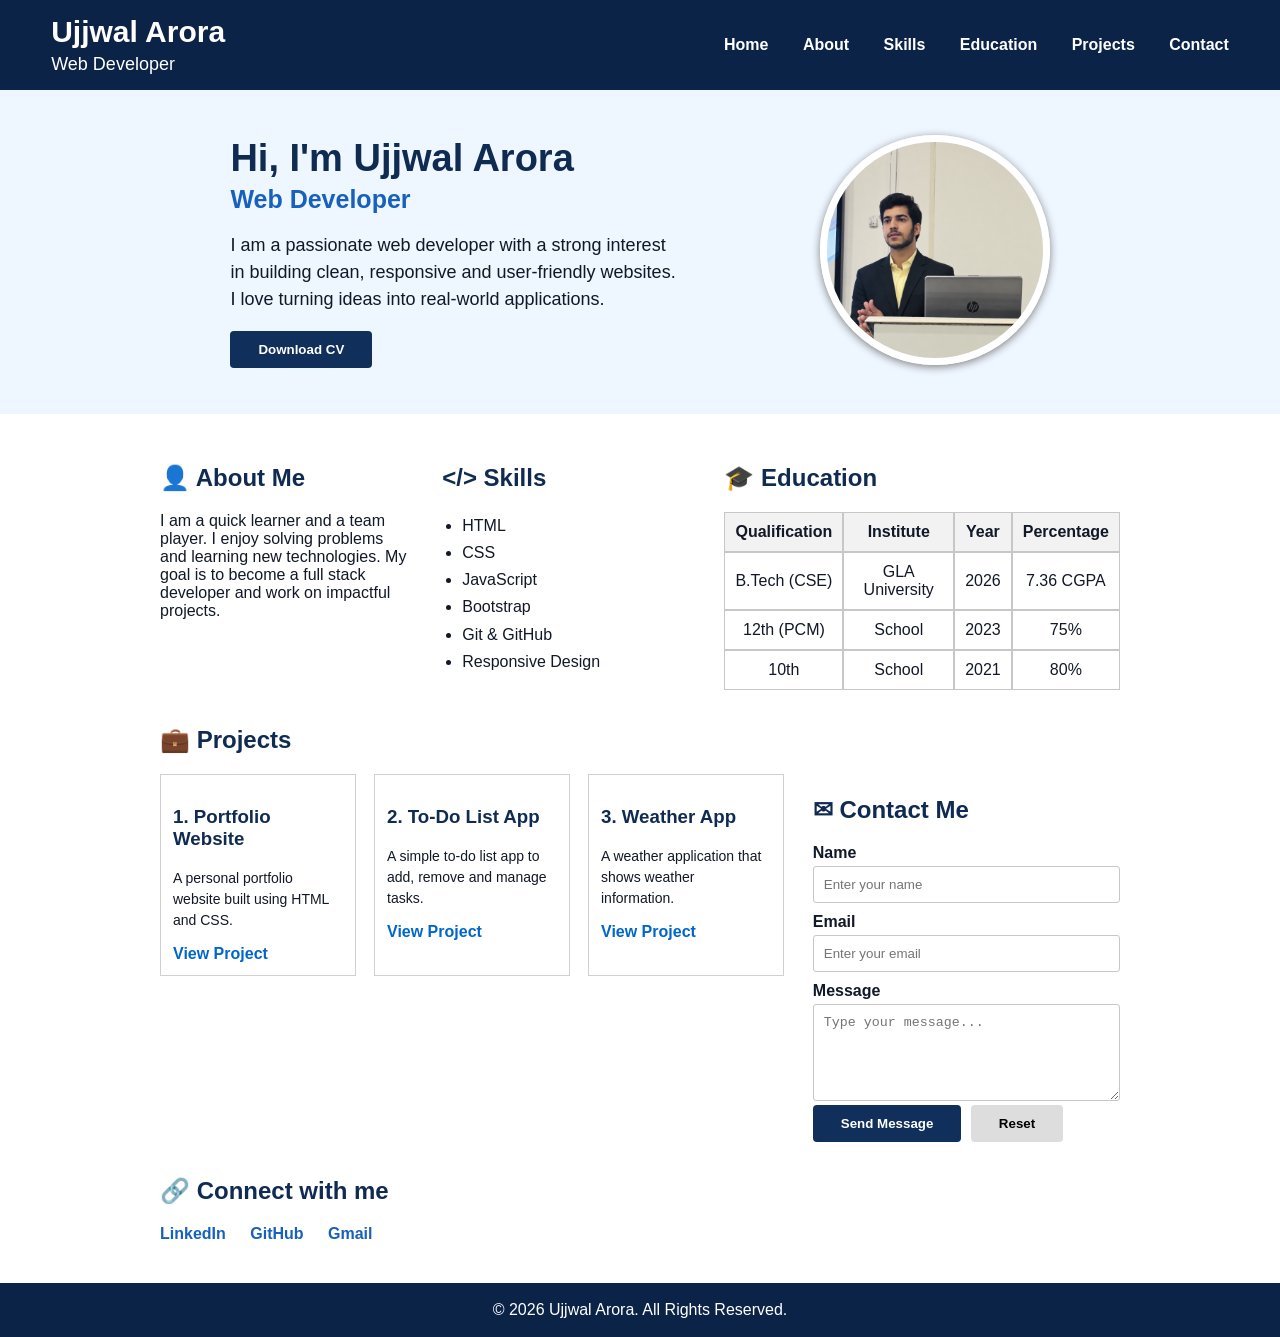
<file: index.html>
<!DOCTYPE html>
<html lang="en">
<head>
    <meta charset="UTF-8">
    <meta name="viewport" content="width=device-width, initial-scale=1.0">
    <title>Ujjwal Arora - Portfolio</title>
    <link rel="stylesheet" href="style.css">
</head>

<body>

    <!-- Header -->
    <header>
        <div>
            <h1>Ujjwal Arora</h1>
            <p>Web Developer</p>
        </div>

        <nav>
            <a href="#home">Home</a>
            <a href="#about">About</a>
            <a href="#skills">Skills</a>
            <a href="#education">Education</a>
            <a href="#projects">Projects</a>
            <a href="#contact">Contact</a>
        </nav>
    </header>


    <!-- Home Section -->
    <section id="home" class="home">

        <div class="intro">
            <h2>Hi, I'm Ujjwal Arora</h2>
            <h3>Web Developer</h3>

            <p>
                I am a passionate web developer with a strong interest
                in building clean, responsive and user-friendly websites.
                I love turning ideas into real-world applications.
            </p>

            <button>Download CV</button>
        </div>

        <div class="photo">
            <img src="image.png" alt="Ujjwal Arora">
        </div>

    </section>


    <!-- Main Content -->
    <main>

        <div class="top-content">

            <!-- About -->
            <section id="about">
                <h2>👤 About Me</h2>

                <p>
                    I am a quick learner and a team player. I enjoy
                    solving problems and learning new technologies.
                    My goal is to become a full stack developer and
                    work on impactful projects.
                </p>
            </section>


            <!-- Skills -->
            <section id="skills">
                <h2>&lt;/&gt; Skills</h2>

                <ul>
                    <li>HTML</li>
                    <li>CSS</li>
                    <li>JavaScript</li>
                    <li>Bootstrap</li>
                    <li>Git & GitHub</li>
                    <li>Responsive Design</li>
                </ul>
            </section>


            <!-- Education -->
            <section id="education">
                <h2>🎓 Education</h2>

                <table>

                    <tr>
                        <th>Qualification</th>
                        <th>Institute</th>
                        <th>Year</th>
                        <th>Percentage</th>
                    </tr>

                    <tr>
                        <td>B.Tech (CSE)</td>
                        <td>GLA University</td>
                        <td>2026</td>
                        <td>7.36 CGPA</td>
                    </tr>

                    <tr>
                        <td>12th (PCM)</td>
                        <td>School</td>
                        <td>2023</td>
                        <td>75%</td>
                    </tr>

                    <tr>
                        <td>10th</td>
                        <td>School</td>
                        <td>2021</td>
                        <td>80%</td>
                    </tr>

                </table>
            </section>

        </div>


        <!-- Projects -->
        <section id="projects" class="projects">

            <h2>💼 Projects</h2>

            <div class="project-box">

                <div class="project">
                    <h3>1. Portfolio Website</h3>

                    <p>
                        A personal portfolio website built using
                        HTML and CSS.
                    </p>

                    <a href="#">View Project</a>
                </div>


                <div class="project">
                    <h3>2. To-Do List App</h3>

                    <p>
                        A simple to-do list app to add, remove
                        and manage tasks.
                    </p>

                    <a href="#">View Project</a>
                </div>


                <div class="project">
                    <h3>3. Weather App</h3>

                    <p>
                        A weather application that shows
                        weather information.
                    </p>

                    <a href="#">View Project</a>
                </div>

            </div>

        </section>


        <!-- Contact -->
        <section id="contact" class="contact">

            <h2>✉ Contact Me</h2>

            <form>

                <label>Name</label>
                <input type="text" placeholder="Enter your name">

                <label>Email</label>
                <input type="email" placeholder="Enter your email">

                <label>Message</label>
                <textarea rows="5"
                    placeholder="Type your message..."></textarea>

                <button type="submit">Send Message</button>

                <button type="reset" class="reset">
                    Reset
                </button>

            </form>

        </section>


        <!-- Social Links -->
        <section class="social">

            <h2>🔗 Connect with me</h2>

            <a href="#">LinkedIn</a>
            <a href="#">GitHub</a>
            <a href="#">Gmail</a>

        </section>

    </main>


    <!-- Footer -->
    <footer>
        © 2026 Ujjwal Arora. All Rights Reserved.
    </footer>

</body>
</html>
</file>
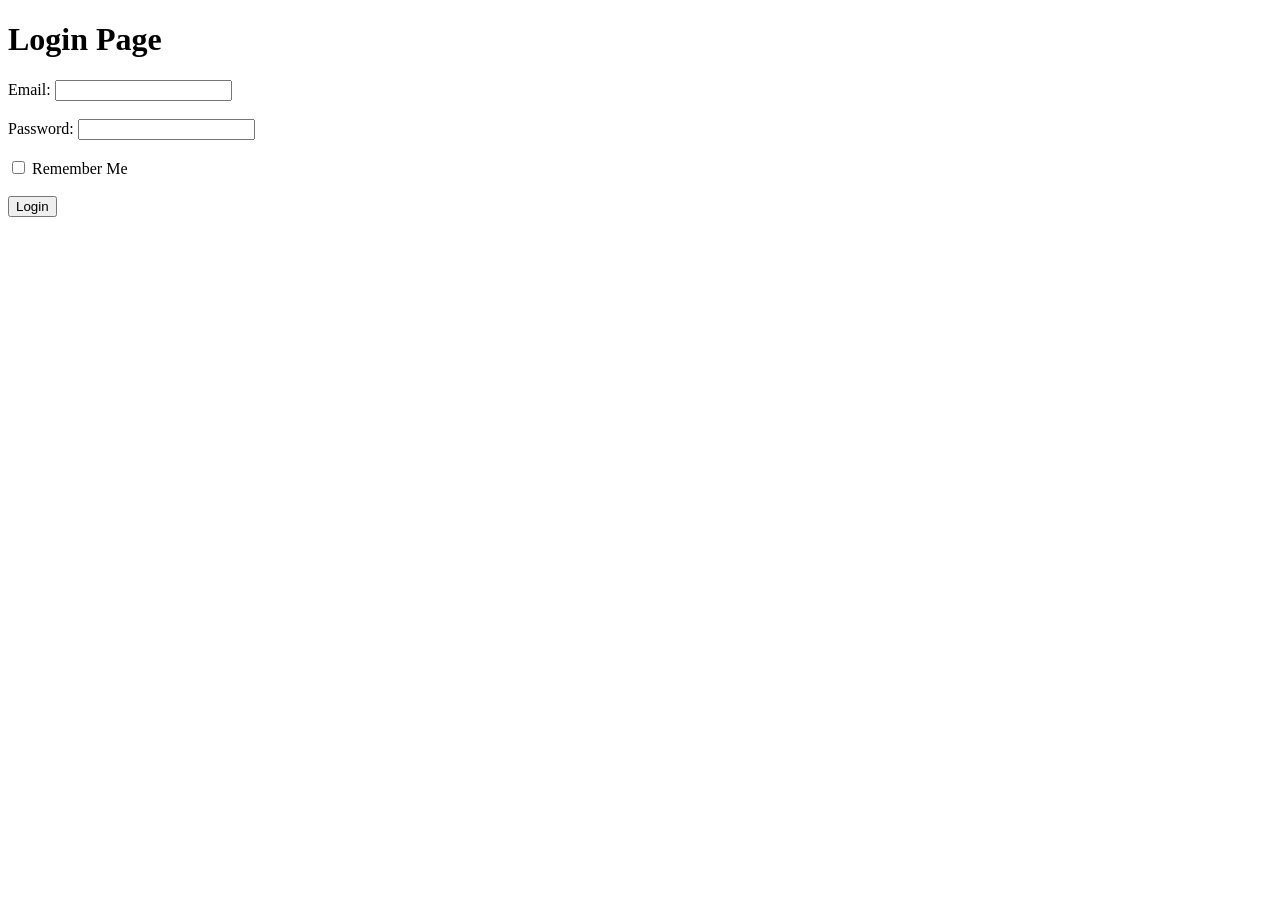
<file: Lab Assignment 2/login.html>
<!DOCTYPE html>
<html>
<head>
    <title>Login Page</title>
</head>

<body>

    <h1>Login Page</h1>

    <form>

        <label for="email">Email:</label>
        <input type="email" id="email" name="email">
        <br><br>

        <label for="password">Password:</label>
        <input type="password" id="password" name="password">
        <br><br>

        <input type="checkbox" id="remember" name="remember">
        <label for="remember">Remember Me</label>
        <br><br>

        <input type="submit" value="Login">

    </form>

</body>
</html>
</file>
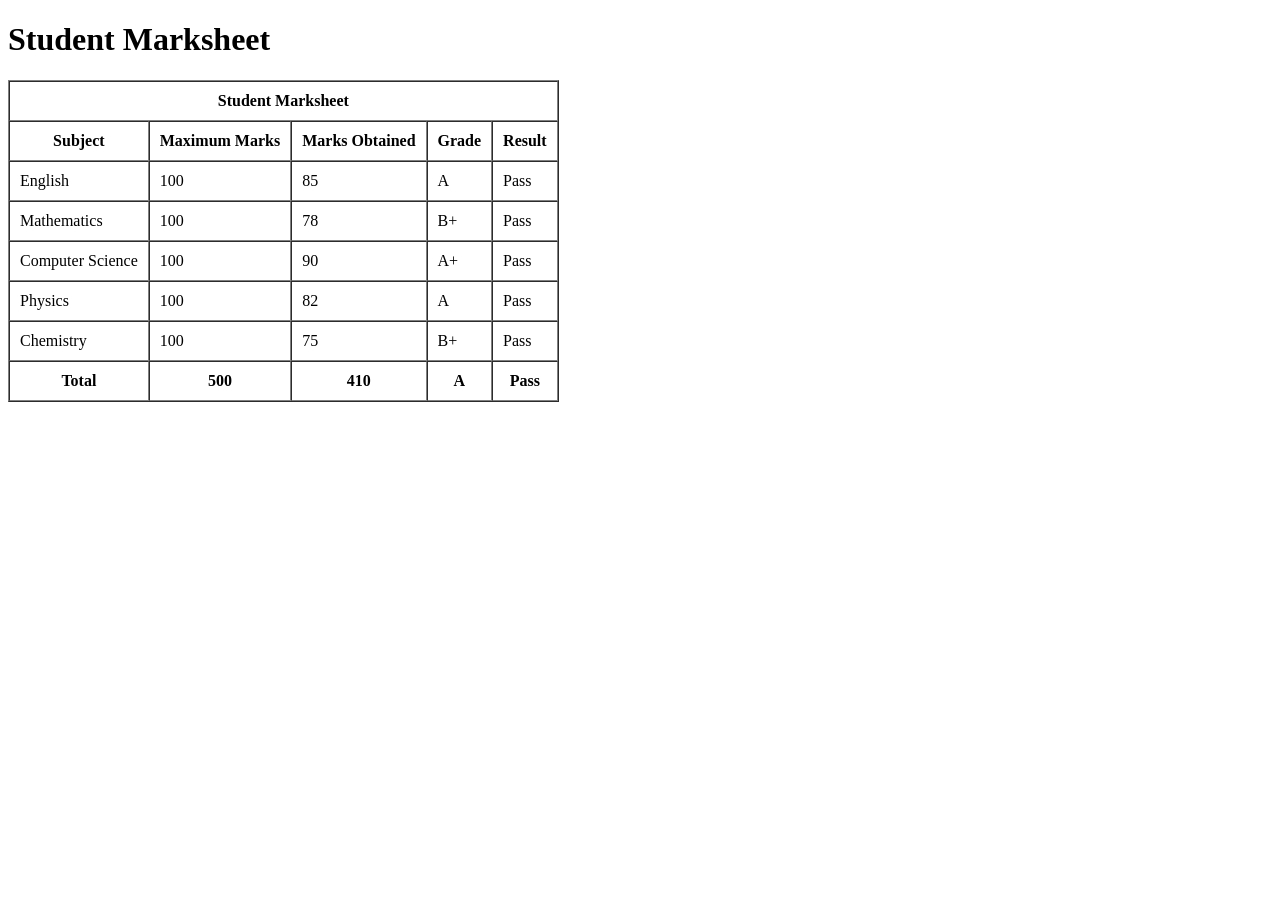
<file: Lab Assignment 2/marksheet.html>
<!DOCTYPE html>
<html>
<head>
    <title>Student Marksheet</title>
</head>

<body>

    <h1>Student Marksheet</h1>

    <table border="1" cellpadding="10" cellspacing="0">

        <tr>
            <th colspan="5">Student Marksheet</th>
        </tr>

        <tr>
            <th>Subject</th>
            <th>Maximum Marks</th>
            <th>Marks Obtained</th>
            <th>Grade</th>
            <th>Result</th>
        </tr>

        <tr>
            <td>English</td>
            <td>100</td>
            <td>85</td>
            <td>A</td>
            <td>Pass</td>
        </tr>

        <tr>
            <td>Mathematics</td>
            <td>100</td>
            <td>78</td>
            <td>B+</td>
            <td>Pass</td>
        </tr>

        <tr>
            <td>Computer Science</td>
            <td>100</td>
            <td>90</td>
            <td>A+</td>
            <td>Pass</td>
        </tr>

        <tr>
            <td>Physics</td>
            <td>100</td>
            <td>82</td>
            <td>A</td>
            <td>Pass</td>
        </tr>

        <tr>
            <td>Chemistry</td>
            <td>100</td>
            <td>75</td>
            <td>B+</td>
            <td>Pass</td>
        </tr>

        <tr>
            <th>Total</th>
            <th>500</th>
            <th>410</th>
            <th>A</th>
            <th>Pass</th>
        </tr>

    </table>

</body>
</html>
</file>
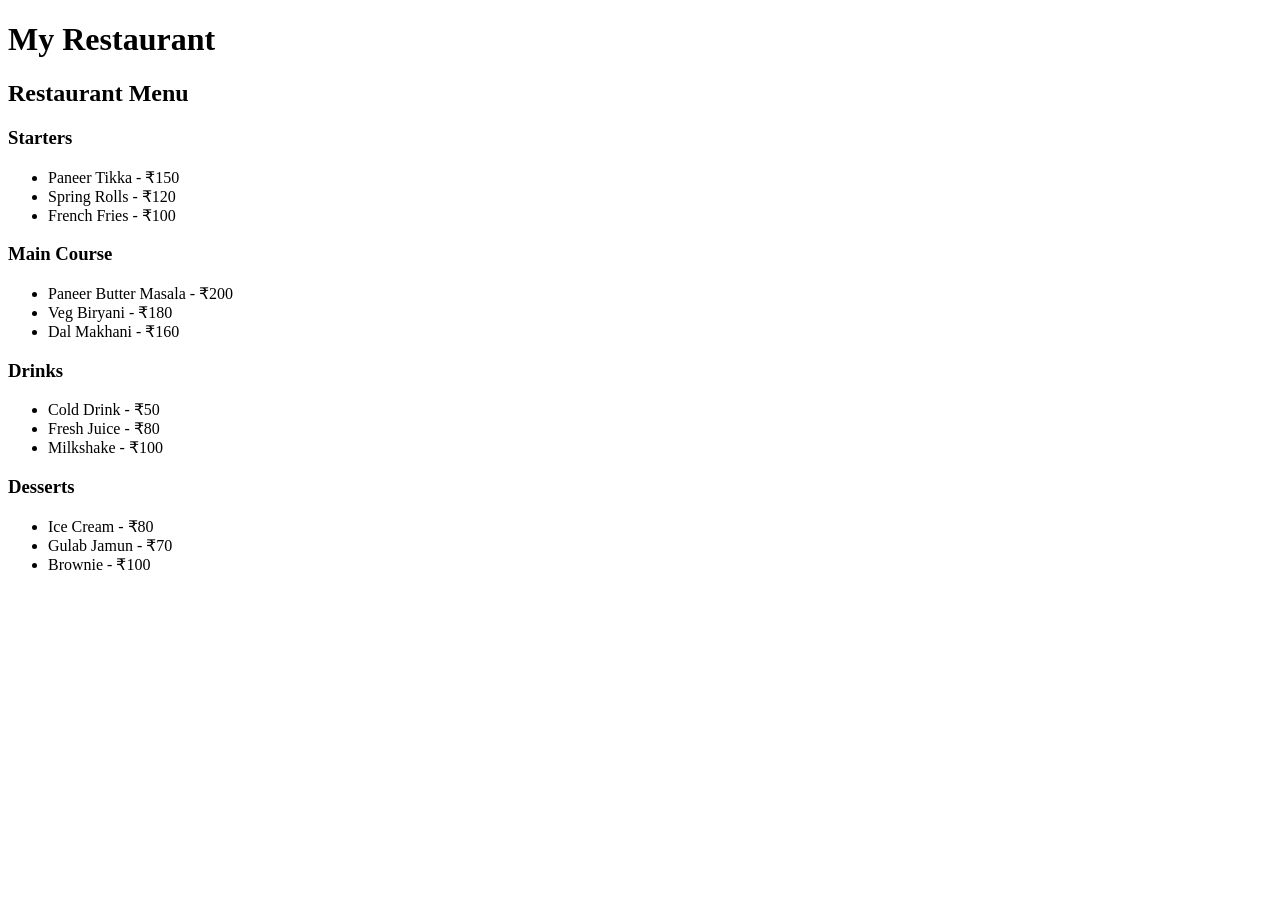
<file: Lab Assignment 2/menu.html>
<!DOCTYPE html>
<html>
<head>
    <title>Restaurant Menu</title>
</head>

<body>

    <h1>My Restaurant</h1>

    <h2>Restaurant Menu</h2>

    <h3>Starters</h3>
    <ul>
        <li>Paneer Tikka - ₹150</li>
        <li>Spring Rolls - ₹120</li>
        <li>French Fries - ₹100</li>
    </ul>

    <h3>Main Course</h3>
    <ul>
        <li>Paneer Butter Masala - ₹200</li>
        <li>Veg Biryani - ₹180</li>
        <li>Dal Makhani - ₹160</li>
    </ul>

    <h3>Drinks</h3>
    <ul>
        <li>Cold Drink - ₹50</li>
        <li>Fresh Juice - ₹80</li>
        <li>Milkshake - ₹100</li>
    </ul>

    <h3>Desserts</h3>
    <ul>
        <li>Ice Cream - ₹80</li>
        <li>Gulab Jamun - ₹70</li>
        <li>Brownie - ₹100</li>
    </ul>

</body>
</html>
</file>
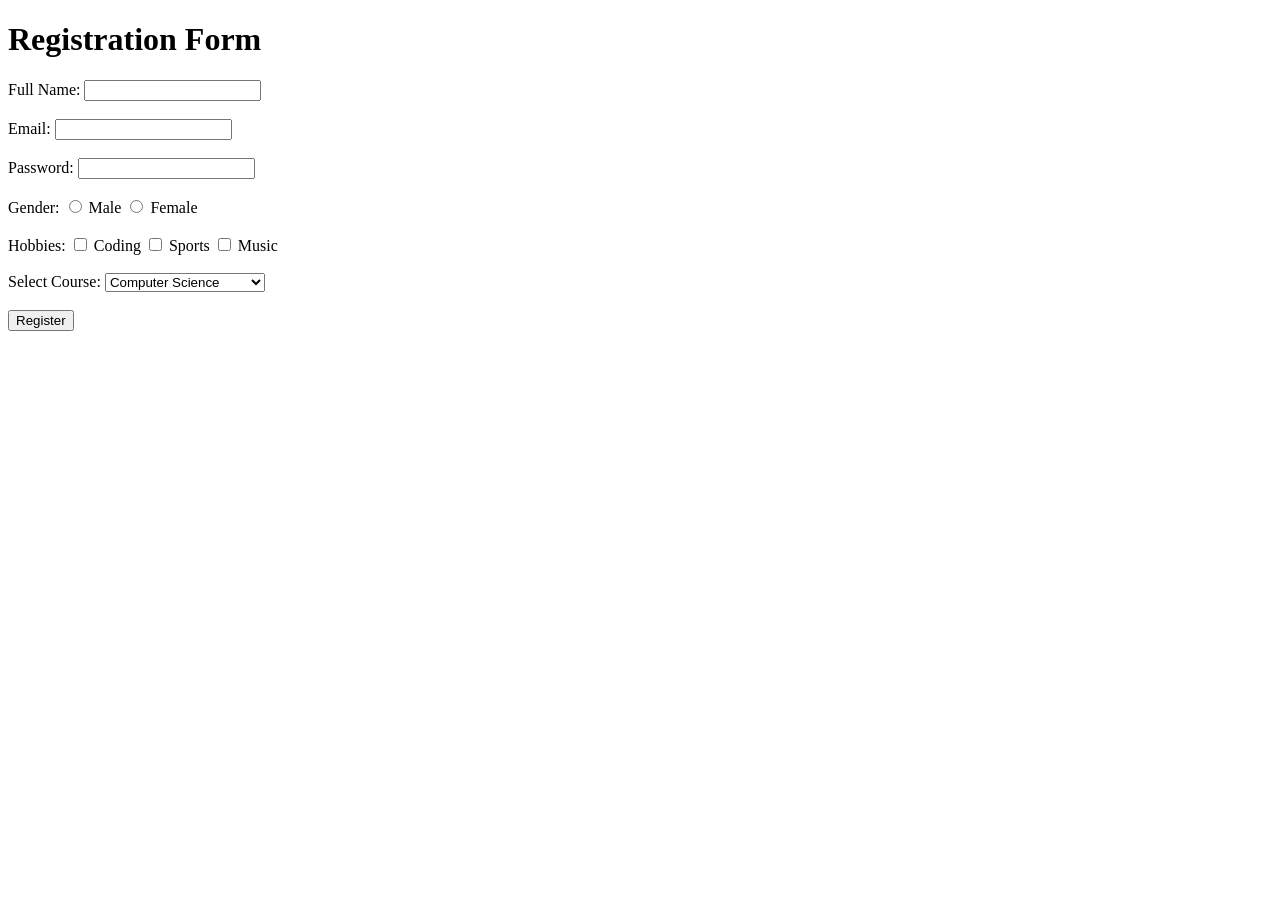
<file: Lab Assignment 2/registration.html>
<!DOCTYPE html>
<html>
<head>
    <title>Registration Form</title>
</head>

<body>

    <h1>Registration Form</h1>

    <form>

        <!-- Name -->
        <label for="name">Full Name:</label>
        <input type="text" id="name" name="name">
        <br><br>

        <!-- Email -->
        <label for="email">Email:</label>
        <input type="email" id="email" name="email">
        <br><br>

        <!-- Password -->
        <label for="password">Password:</label>
        <input type="password" id="password" name="password">
        <br><br>

        <!-- Gender -->
        <label>Gender:</label>

        <input type="radio" id="male" name="gender" value="Male">
        <label for="male">Male</label>

        <input type="radio" id="female" name="gender" value="Female">
        <label for="female">Female</label>

        <br><br>

        <!-- Hobbies -->
        <label>Hobbies:</label>

        <input type="checkbox" id="coding" name="hobby" value="Coding">
        <label for="coding">Coding</label>

        <input type="checkbox" id="sports" name="hobby" value="Sports">
        <label for="sports">Sports</label>

        <input type="checkbox" id="music" name="hobby" value="Music">
        <label for="music">Music</label>

        <br><br>

        <!-- Course Dropdown -->
        <label for="course">Select Course:</label>

        <select id="course" name="course">
            <option value="cse">Computer Science</option>
            <option value="it">Information Technology</option>
            <option value="ece">Electronics</option>
            <option value="me">Mechanical</option>
        </select>

        <br><br>

        <!-- Submit Button -->
        <input type="submit" value="Register">

    </form>

</body>
</html>
</file>
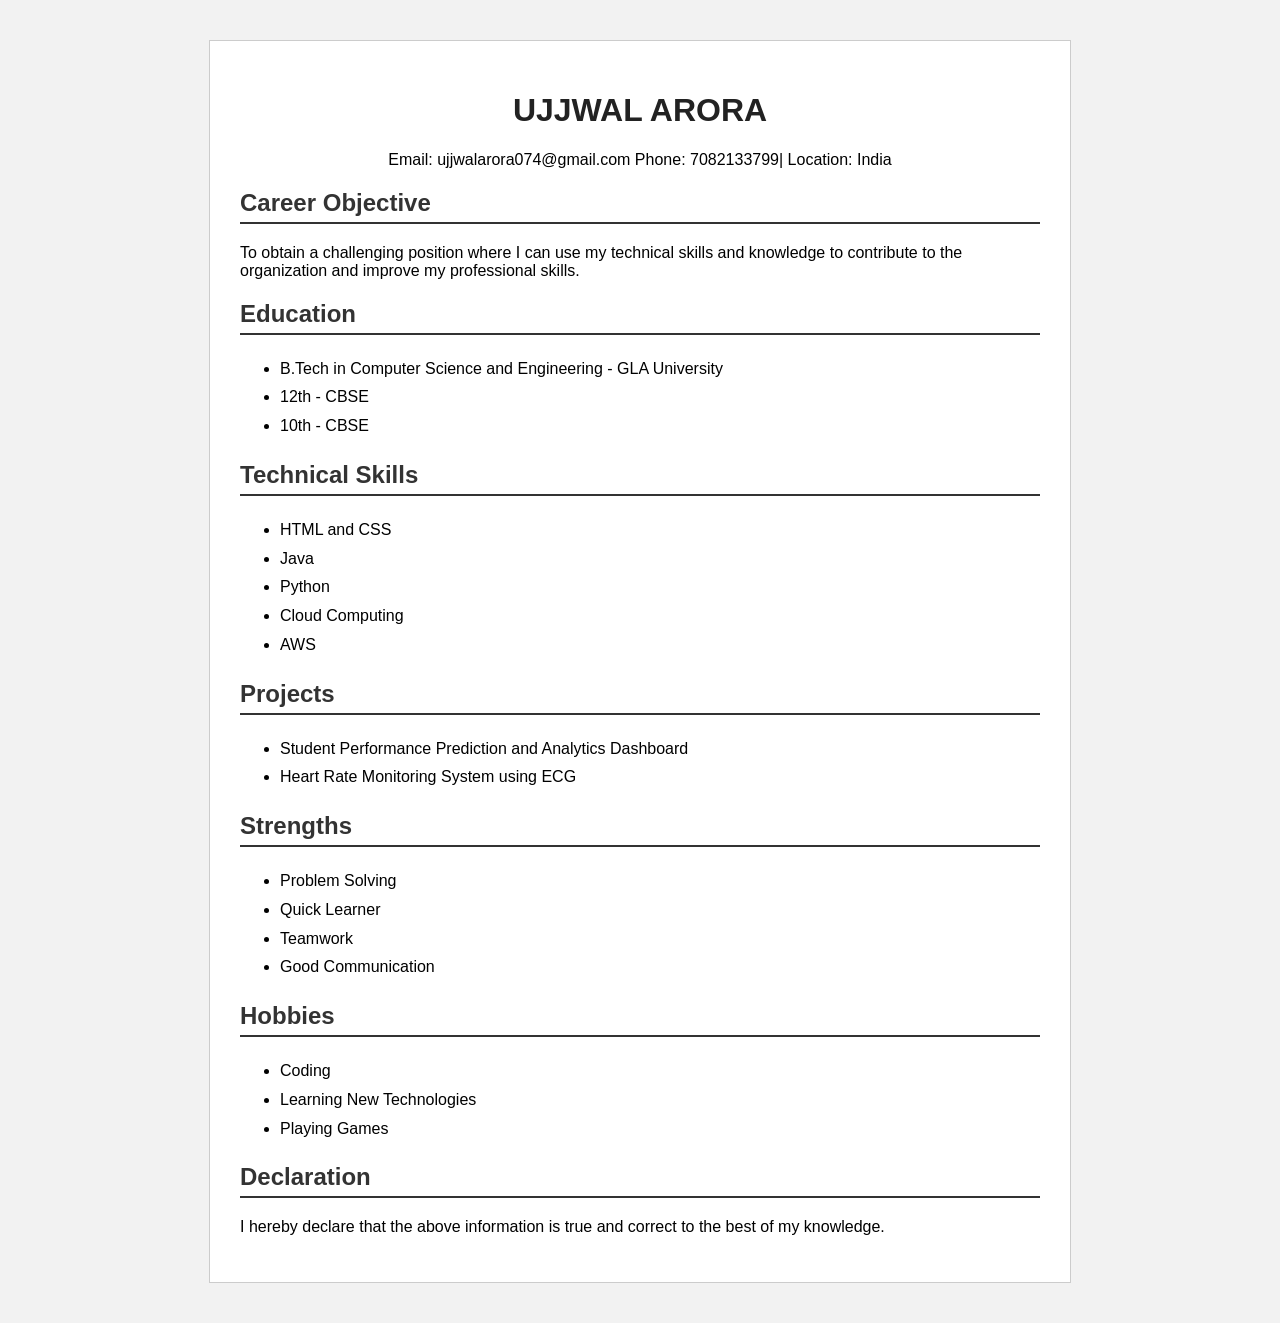
<file: Lab Assignment 2/resume.html>
<!DOCTYPE html>
<html>
<head>
    <title>My Resume</title>

    <style>
        body {
            font-family: Arial, sans-serif;
            margin: 40px;
            background-color: #f2f2f2;
        }

        .resume {
            background-color: white;
            padding: 30px;
            width: 800px;
            margin: auto;
            border: 1px solid #ccc;
        }

        h1 {
            text-align: center;
            color: #222;
        }

        h2 {
            color: #333;
            border-bottom: 2px solid #333;
            padding-bottom: 5px;
        }

        p {
            font-size: 16px;
        }

        ul {
            line-height: 1.8;
        }

        .contact {
            text-align: center;
        }
    </style>
</head>

<body>

<div class="resume">

    <h1>UJJWAL ARORA</h1>

    <div class="contact">
        <p>
            Email: ujjwalarora074@gmail.com
            Phone: 7082133799|
            Location: India
        </p>
    </div>

    <h2>Career Objective</h2>
    <p>
        To obtain a challenging position where I can use my technical
        skills and knowledge to contribute to the organization and
        improve my professional skills.
    </p>

    <h2>Education</h2>
    <ul>
        <li>B.Tech in Computer Science and Engineering - GLA University</li>
        <li>12th - CBSE</li>
        <li>10th - CBSE</li>
    </ul>

    <h2>Technical Skills</h2>
    <ul>
        <li>HTML and CSS</li>
        <li>Java</li>
        <li>Python</li>
        <li>Cloud Computing</li>
        <li>AWS</li>
    </ul>

    <h2>Projects</h2>
    <ul>
        <li>Student Performance Prediction and Analytics Dashboard</li>
        <li>Heart Rate Monitoring System using ECG</li>
    </ul>

    <h2>Strengths</h2>
    <ul>
        <li>Problem Solving</li>
        <li>Quick Learner</li>
        <li>Teamwork</li>
        <li>Good Communication</li>
    </ul>

    <h2>Hobbies</h2>
    <ul>
        <li>Coding</li>
        <li>Learning New Technologies</li>
        <li>Playing Games</li>
    </ul>

    <h2>Declaration</h2>
    <p>
        I hereby declare that the above information is true and correct
        to the best of my knowledge.
    </p>

</div>

</body>
</html>
</file>
<file: style.css>
/* Basic CSS */

* {
    box-sizing: border-box;
}

body {
    margin: 0;
    font-family: Arial, sans-serif;
    color: #111827;
    background-color: white;
}


/* Header */

header {
    background-color: #0b2347;
    color: white;

    padding: 15px 4%;

    display: flex;
    justify-content: space-between;
    align-items: center;
}

header h1 {
    margin: 0;
    font-size: 30px;
}

header p {
    margin: 5px 0 0;
    font-size: 18px;
}


/* Navigation */

nav a {
    color: white;
    text-decoration: none;

    margin-left: 30px;

    font-weight: bold;
}

nav a:hover {
    color: yellow;
}


/* Home */

.home {
    background-color: #eef6ff;

    padding: 45px 18%;

    display: flex;
    justify-content: space-between;
    align-items: center;
}

.intro {
    width: 55%;
}

.intro h2 {
    font-size: 38px;
    color: #102b52;

    margin: 0 0 5px;
}

.intro h3 {
    font-size: 25px;
    color: #1760bd;

    margin: 0 0 12px;
}

.intro p {
    font-size: 18px;
    line-height: 1.5;
}


/* Button */

button {
    background-color: #102f5b;
    color: white;

    border: none;

    padding: 11px 28px;

    border-radius: 4px;

    font-weight: bold;

    cursor: pointer;
}

button:hover {
    background-color: #1760bd;
}


/* Photo */

.photo img {
    width: 230px;
    height: 230px;

    object-fit: cover;

    border-radius: 50%;

    border: 7px solid white;

    box-shadow: 0 2px 8px gray;
}


/* Main */

main {
    width: 75%;
    margin: 30px auto;
}


/* About, Skills and Education */

.top-content {
    display: grid;

    grid-template-columns: 1fr 1fr 1.6fr;

    gap: 35px;
}

h2 {
    color: #102b52;
}


/* List */

ul {
    padding-left: 20px;

    line-height: 1.7;
}


/* Table */

table {
    width: 100%;

    border-collapse: separate;

    border-spacing: 0;
}

th,
td {
    border: 1px solid #c7c7c7;

    padding: 10px;

    text-align: center;
}

th {
    background-color: #f2f2f2;
}


/* Projects */

.projects {
    margin-top: 35px;

    width: 65%;
}

.project-box {
    display: flex;

    gap: 18px;
}

.project {
    border: 1px solid #d0d0d0;

    padding: 12px;

    flex: 1;
}

.project h3 {
    color: #102b52;
}

.project p {
    font-size: 14px;

    line-height: 1.5;
}

.project a {
    color: #0066cc;

    font-weight: bold;

    text-decoration: none;
}


/* Contact */

.contact {
    width: 32%;

    margin-left: 68%;

    margin-top: -200px;
}


/* Form */

form label {
    display: block;

    margin-top: 10px;

    font-weight: bold;
}

input,
textarea {
    width: 100%;

    padding: 10px;

    margin-top: 4px;

    border: 1px solid #c7c7c7;

    border-radius: 3px;
}

textarea {
    resize: vertical;
}


/* Reset Button */

.reset {
    background-color: #ddd;

    color: black;

    margin-left: 5px;
}


/* Social */

.social {
    margin-top: 35px;
}

.social a {
    display: inline-block;

    margin-right: 20px;

    color: #1760bd;

    font-weight: bold;

    text-decoration: none;
}


/* Footer */

footer {
    background-color: #0b2347;

    color: white;

    text-align: center;

    padding: 18px;

    margin-top: 40px;
}
</file>
